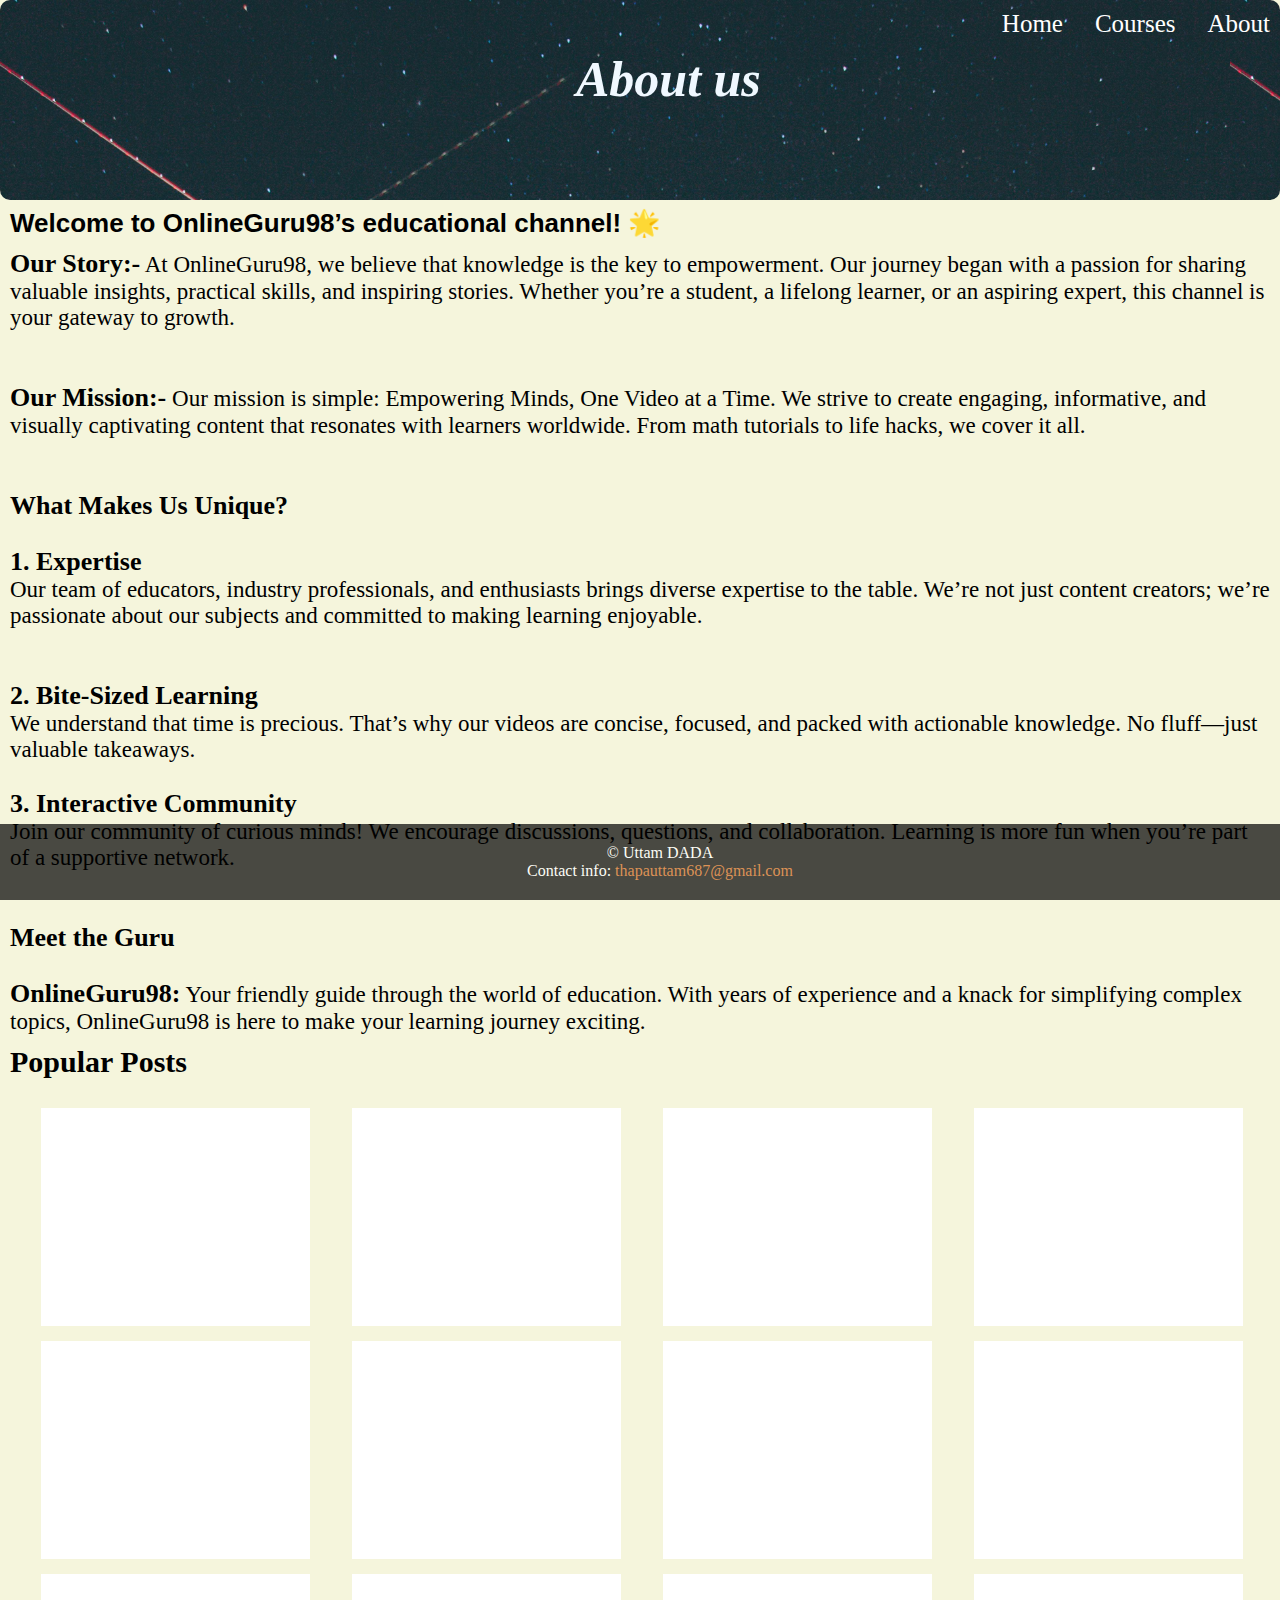
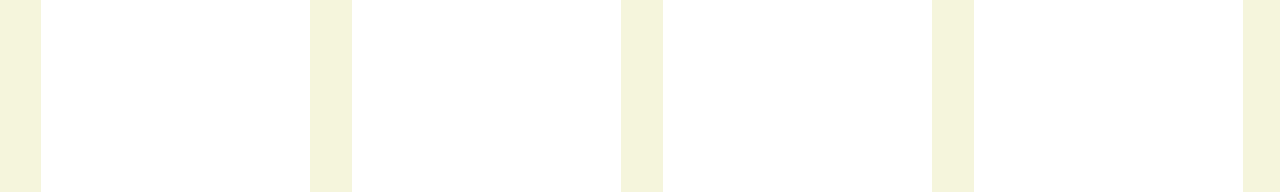
<file: about.html>
<!DOCTYPE html>
<html lang="en">
<head>
    <meta charset="UTF-8">
    <meta name="viewport" content="width=device-width, initial-scale=1.0">
    <link rel="stylesheet" href="style.css">
    <title>About - My Educational Website</title>
    <style>
   
        .panel li{
            display: flex;
            padding: 10px;
        }
        .panel li a{
            color: white;
            font-size: 25px;

        }
        .panel li a:hover{
            color: orange;
            border-bottom: 2px solid white;
        }
        @media only screen and (max-width:440px){
            .blaaa {
                text-align: center;
                height: 180px;
            }
            .blaaa h1{
                text-align: center;
            margin: 30px 14px 60px;
                
            }
            .all-about p{
                font-size: 24px;
            }
            .box1{
height: 100px;
width: auto;
margin: 15px;
            }
            .box2{
height: 150px;
width: auto;
margin: 15px;

            }
            .box3{
height: 150px;
width: auto;
margin: 15px;
            }
            .box4{
height: 150px;
width: auto;
margin: 15px;
            }
            .box{
                height: 150px;
    background-color: white;
    width: 120px;
    border: solid rgb(255, 255, 255);
    padding: 6px;
    margin-top: 15px;
    margin-left: 15px;
    margin-right: 15px;
            }
            .posts{
                display: flex;
                flex: start;
                flex-direction: row;
            }
            *{
                padding: 0%;
                margin: 0;
            }
        
        }

    </style>

</head>
<body>
    <header>
      
        <div class="panel">
            <ul>
                <li><a href="index.html">Home</a></li>
                &nbsp;
                    <li><a href="courses.html">Courses</a></li>
                    &nbsp;
                   <li> <a href="about.html">About</a></li>
                   
      
                
            </ul>
        </div>
        <div class="blaaa"><h1>About us</h1></div>
    </header>
<div class="all-about">
    <h3>Welcome to OnlineGuru98’s educational channel! 🌟</h3>
     
      <p>

<b>Our Story:-</b>
At OnlineGuru98, we believe that knowledge is the key to empowerment.
 Our journey began with a passion for sharing valuable insights, practical skills, and inspiring stories.
  Whether you’re a student, a lifelong learner, or an aspiring expert, this channel is your gateway to growth.
<br><br><br>
<b>Our Mission:-</b>
Our mission is simple: Empowering Minds, One Video at a Time. 
We strive to create engaging, informative, and visually captivating content that resonates with learners worldwide. 
From math tutorials to life hacks, we cover it all.
<br><br><br>
<b>What Makes Us Unique?</b>
<br><br>
<b>1. Expertise</b>
<br>
Our team of educators, industry professionals, and enthusiasts brings diverse expertise to the table.
 We’re not just content creators; we’re passionate about our subjects and committed to making learning enjoyable.
 <br><br><br>

<b>2. Bite-Sized Learning</b>
<br>
We understand that time is precious. That’s why our videos are concise, focused, and packed with actionable knowledge. No fluff—just valuable takeaways.
<br><br>
<b>3. Interactive Community</b>
<br>
Join our community of curious minds! We encourage discussions, questions, and collaboration. Learning is more fun when you’re part of a supportive network.
<br><br><br>
<b>Meet the Guru</b>
<br><br>
<b>OnlineGuru98:</b> Your friendly guide through the world of education. With years of experience and a knack for simplifying complex topics, OnlineGuru98 is here to make your learning journey exciting.
    </p>
</div>

<div class="popular"> <h3>Popular Posts</h3></div>
 <div class="posts">
   
<div class="box1 box ">
    <iframe width="560" height="315" src="https://www.youtube.com/embed/VXm5ciglR5Q?si=gMavHE-0zJFIlJWZ"
     title="YouTube video player" frameborder="0" allow="accelerometer; autoplay; clipboard-write; encrypted-media; gyroscope; picture-in-picture;
     web-share" referrerpolicy="strict-origin-when-cross-origin" allowfullscreen></iframe>


</div>
<div class="box2 box ">


    <iframe width="560" height="315" src="https://www.youtube.com/embed/LWSdIkb9uoA?si=uq8Ea51SWFy0J_Gj" 
    title="YouTube video player" frameborder="0" allow="accelerometer; autoplay; clipboard-write; encrypted-media; gyroscope; picture-in-picture;
     web-share" referrerpolicy="strict-origin-when-cross-origin" allowfullscreen></iframe>

</div>
<div class="box3 box ">


    <iframe width="560" height="315" src="https://www.youtube.com/embed/yBmLrxF39SM?si=HXYq7aeE9vL90wbT" 
    title="YouTube video player" frameborder="0" allow="accelerometer; autoplay; clipboard-write; encrypted-media; gyroscope; picture-in-picture; 
    web-share" referrerpolicy="strict-origin-when-cross-origin" allowfullscreen></iframe>

</div>
<div class="box4 box ">

    <iframe width="560" height="315" src="https://www.youtube.com/embed/4ASmff0Sr00?si=vuv_nsyy2qz_npMD"
     title="YouTube video player" frameborder="0" allow="accelerometer; autoplay; clipboard-write; encrypted-media; gyroscope; picture-in-picture;
     web-share" referrerpolicy="strict-origin-when-cross-origin" allowfullscreen></iframe>


</div>

<div class="box1 box ">
    
    <iframe width="560" height="315" src="https://www.youtube.com/embed/STrDM0Nv_aY?si=fRQzt687vPNqtSIF" 
    title="YouTube video player" frameborder="0" allow="accelerometer; autoplay; clipboard-write; encrypted-media; gyroscope; picture-in-picture;
     web-share" referrerpolicy="strict-origin-when-cross-origin" allowfullscreen></iframe>
</div>
<div class="box2 box ">


    <iframe width="560" height="315" src="https://www.youtube.com/embed/gaqTB4FztUA?si=PnzReyG0zcsE_FiG"
     title="YouTube video player" frameborder="0" allow="accelerometer; autoplay; clipboard-write; encrypted-media; gyroscope; picture-in-picture;
     web-share" referrerpolicy="strict-origin-when-cross-origin" allowfullscreen></iframe>

</div>
<div class="box3 box ">

    <iframe width="560" height="315" src="https://www.youtube.com/embed/SQJD8M8Pi_c?si=tSsYmy0DSJ_bgKeF" 
    title="YouTube video player" frameborder="0" allow="accelerometer; autoplay; clipboard-write; encrypted-media; gyroscope; picture-in-picture;
     web-share" referrerpolicy="strict-origin-when-cross-origin" allowfullscreen></iframe>
   

</div>
<div class="box4 box ">

    <iframe width="560" height="315" src="https://www.youtube.com/embed/YuUv8eaUoa4?si=4D6_IMEEYstqUr1S" 
    title="YouTube video player" frameborder="0" allow="accelerometer; autoplay; clipboard-write; encrypted-media; gyroscope; picture-in-picture;
     web-share" referrerpolicy="strict-origin-when-cross-origin" allowfullscreen></iframe>


</div>

<div class="box1 box ">
   
    <iframe width="560" height="315" src="https://www.youtube.com/embed/UJ5SS-Ho1HM?si=RmIP2m2SJwFNqzbL" 
    title="YouTube video player" frameborder="0" allow="accelerometer; autoplay; clipboard-write; encrypted-media; gyroscope; picture-in-picture;
     web-share" referrerpolicy="strict-origin-when-cross-origin" allowfullscreen></iframe>
</div>
<div class="box2 box ">


    <iframe width="560" height="315" src="https://www.youtube.com/embed/-nhlgPWMQ34?si=LcdlhVemKklC4gXi"
     title="YouTube video player" frameborder="0" allow="accelerometer; autoplay; clipboard-write; encrypted-media; gyroscope; picture-in-picture;
     web-share" referrerpolicy="strict-origin-when-cross-origin" allowfullscreen></iframe>

</div>
<div class="box3 box ">

    <iframe width="560" height="315" src="https://www.youtube.com/embed/efWT7jB7uWw?si=Vxf2wbdXCwd3AM2S" 
    title="YouTube video player" frameborder="0" allow="accelerometer; autoplay; clipboard-write; encrypted-media; gyroscope; picture-in-picture;
     web-share" referrerpolicy="strict-origin-when-cross-origin" allowfullscreen></iframe>
</div>
<div class="box4 box ">

    <iframe width="560" height="315" src="https://www.youtube.com/embed/gE5oziO3dCw?si=gLXGLTQJYzqY4rCP"
     title="YouTube video player" frameborder="0" allow="accelerometer; autoplay; clipboard-write; encrypted-media; gyroscope; picture-in-picture; 
    web-share" referrerpolicy="strict-origin-when-cross-origin" allowfullscreen></iframe>

</div>




 </div>




  

    <footer>
        <p>© Uttam DADA <br>
       Contact info: <a href="malito:thapauttam687@gmail.com" target="_blank">thapauttam687@gmail.com</a></p>
    </footer>
</body>
</html>
</file>
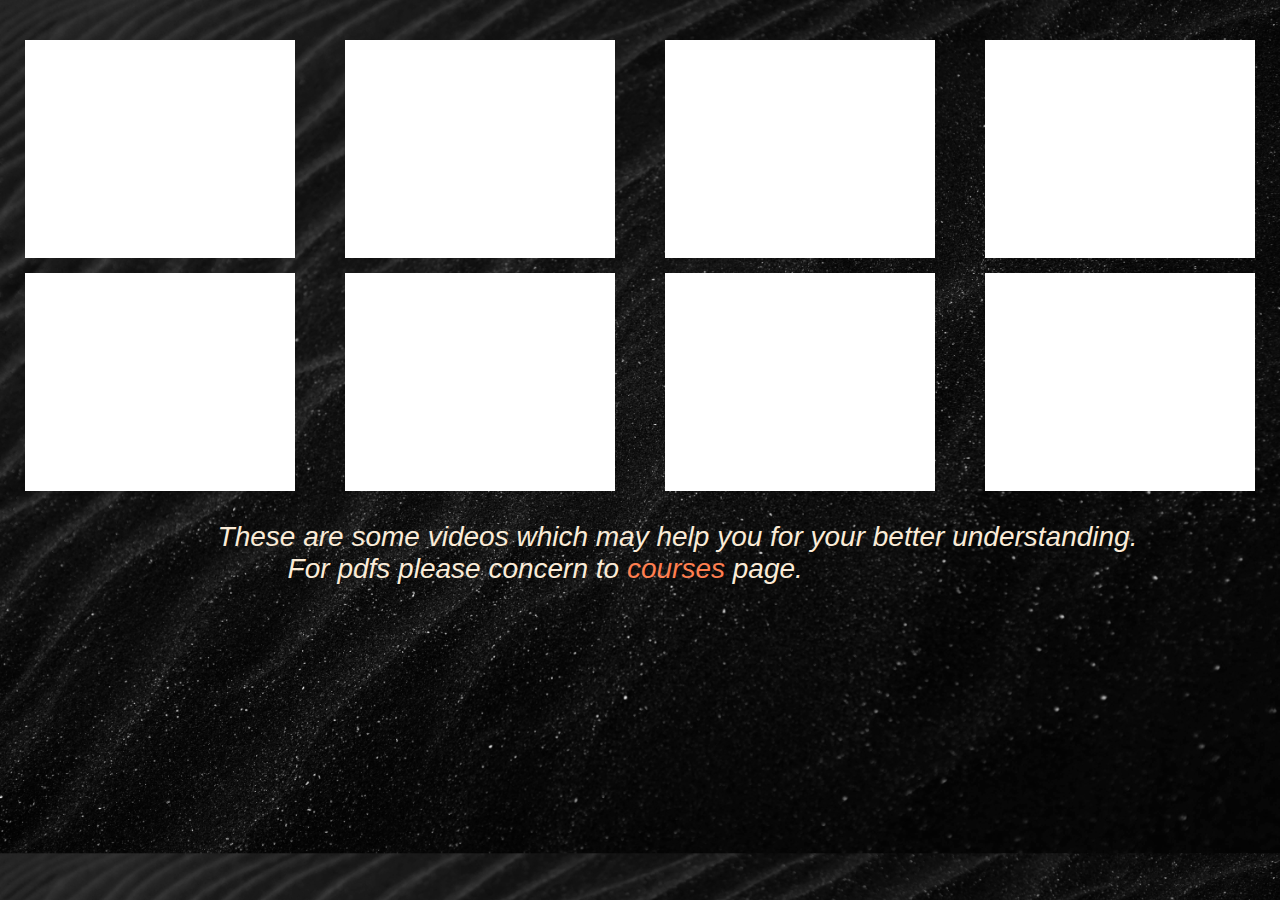
<file: class 5.html>
<!DOCTYPE html>
<html lang="en">
<head>
    <meta charset="UTF-8">
    <meta name="viewport" content="width=device-width, initial-scale=1.0">
    <title>Class 5</title>
    <link rel="stylesheet" href="style.css">
    <style>
      body{
background-size: cover;
      }

    
    </style>
</head>
<body background="images/nature.jpg" >

    <div class="post-section">


      <div class="box1 box">
        
        <iframe width="560" height="315" src="https://www.youtube.com/embed/ZOgGFPGfcZA?si=Ml1cFcjO6wMEL0Wn" 
        title="YouTube video player" frameborder="0" allow="accelerometer; autoplay; clipboard-write; encrypted-media; gyroscope; picture-in-picture;
         web-share" referrerpolicy="strict-origin-when-cross-origin" allowfullscreen></iframe>
        
      </div>
      <div class="box2 box">
      <iframe width="560" height="315" src="https://www.youtube.com/embed/6mLb9so7-4A?si=2l9vSmCMVkqBTlib" 
      title="YouTube video player" frameborder="0" allow="accelerometer; autoplay; clipboard-write; encrypted-media; gyroscope; picture-in-picture;
       web-share" referrerpolicy="strict-origin-when-cross-origin" allowfullscreen></iframe></div>
      <div class="box3 box">

      <iframe width="560" height="315" src="https://www.youtube.com/embed/C-q9MG1hjH8?si=upAr-fn9vxxfWj12"
       title="YouTube video player" frameborder="0" allow="accelerometer; autoplay; clipboard-write; encrypted-media; gyroscope; picture-in-picture; 
      web-share" referrerpolicy="strict-origin-when-cross-origin" allowfullscreen></iframe></div>
      <div class="box4 box">

        <iframe width="560" height="315" src="https://www.youtube.com/embed/C-q9MG1hjH8?si=zVG1fjt_fnBErHRA" 
        title="YouTube video player" frameborder="0" allow="accelerometer; autoplay; clipboard-write; encrypted-media; gyroscope; picture-in-picture;
         web-share" referrerpolicy="strict-origin-when-cross-origin" allowfullscreen></iframe>
      </div>



      <div class="box1 box">
        
        <iframe width="560" height="315" src="https://www.youtube.com/embed/dDWkZcWRQNM?si=FsOpUFrp1sCUhwNO"
         title="YouTube video player" frameborder="0" allow="accelerometer; autoplay; clipboard-write; encrypted-media; gyroscope; picture-in-picture;
         web-share" referrerpolicy="strict-origin-when-cross-origin" allowfullscreen></iframe>
        
      </div>
      <div class="box2 box">
        <iframe width="560" height="315" src="https://www.youtube.com/embed/SbVRIUkiAtc?si=incWkLzWJcB4vdVq"
         title="YouTube video player" frameborder="0" allow="accelerometer; autoplay; clipboard-write; encrypted-media; gyroscope; picture-in-picture; 
        web-share" referrerpolicy="strict-origin-when-cross-origin" allowfullscreen></iframe></div>
      <div class="box3 box">
        <iframe width="560" height="315" src="https://www.youtube.com/embed/qc5NYUVfaK0?si=WI8ChRS2iuwEFFU7" 
        title="YouTube video player" frameborder="0" allow="accelerometer; autoplay; clipboard-write; encrypted-media; gyroscope; picture-in-picture;
         web-share" referrerpolicy="strict-origin-when-cross-origin" allowfullscreen></iframe>
      </div>
      <div class="box4 box">

        <iframe width="560" height="315" src="https://www.youtube.com/embed/C-q9MG1hjH8?si=zVG1fjt_fnBErHRA" 
        title="YouTube video player" frameborder="0" allow="accelerometer; autoplay; clipboard-write; encrypted-media; gyroscope; picture-in-picture;
         web-share" referrerpolicy="strict-origin-when-cross-origin" allowfullscreen></iframe>
      </div>


       
       
  
    </div>

     <div class="help">
     <p> These are some videos which may help you for your better understanding.
      <br>
      &nbsp; &nbsp; &nbsp; &nbsp; &nbsp;For pdfs please concern to <a href="courses.html">courses</a>&nbsp;page.
     </p>
     </div>
   
    
</body>
</html>
</file>
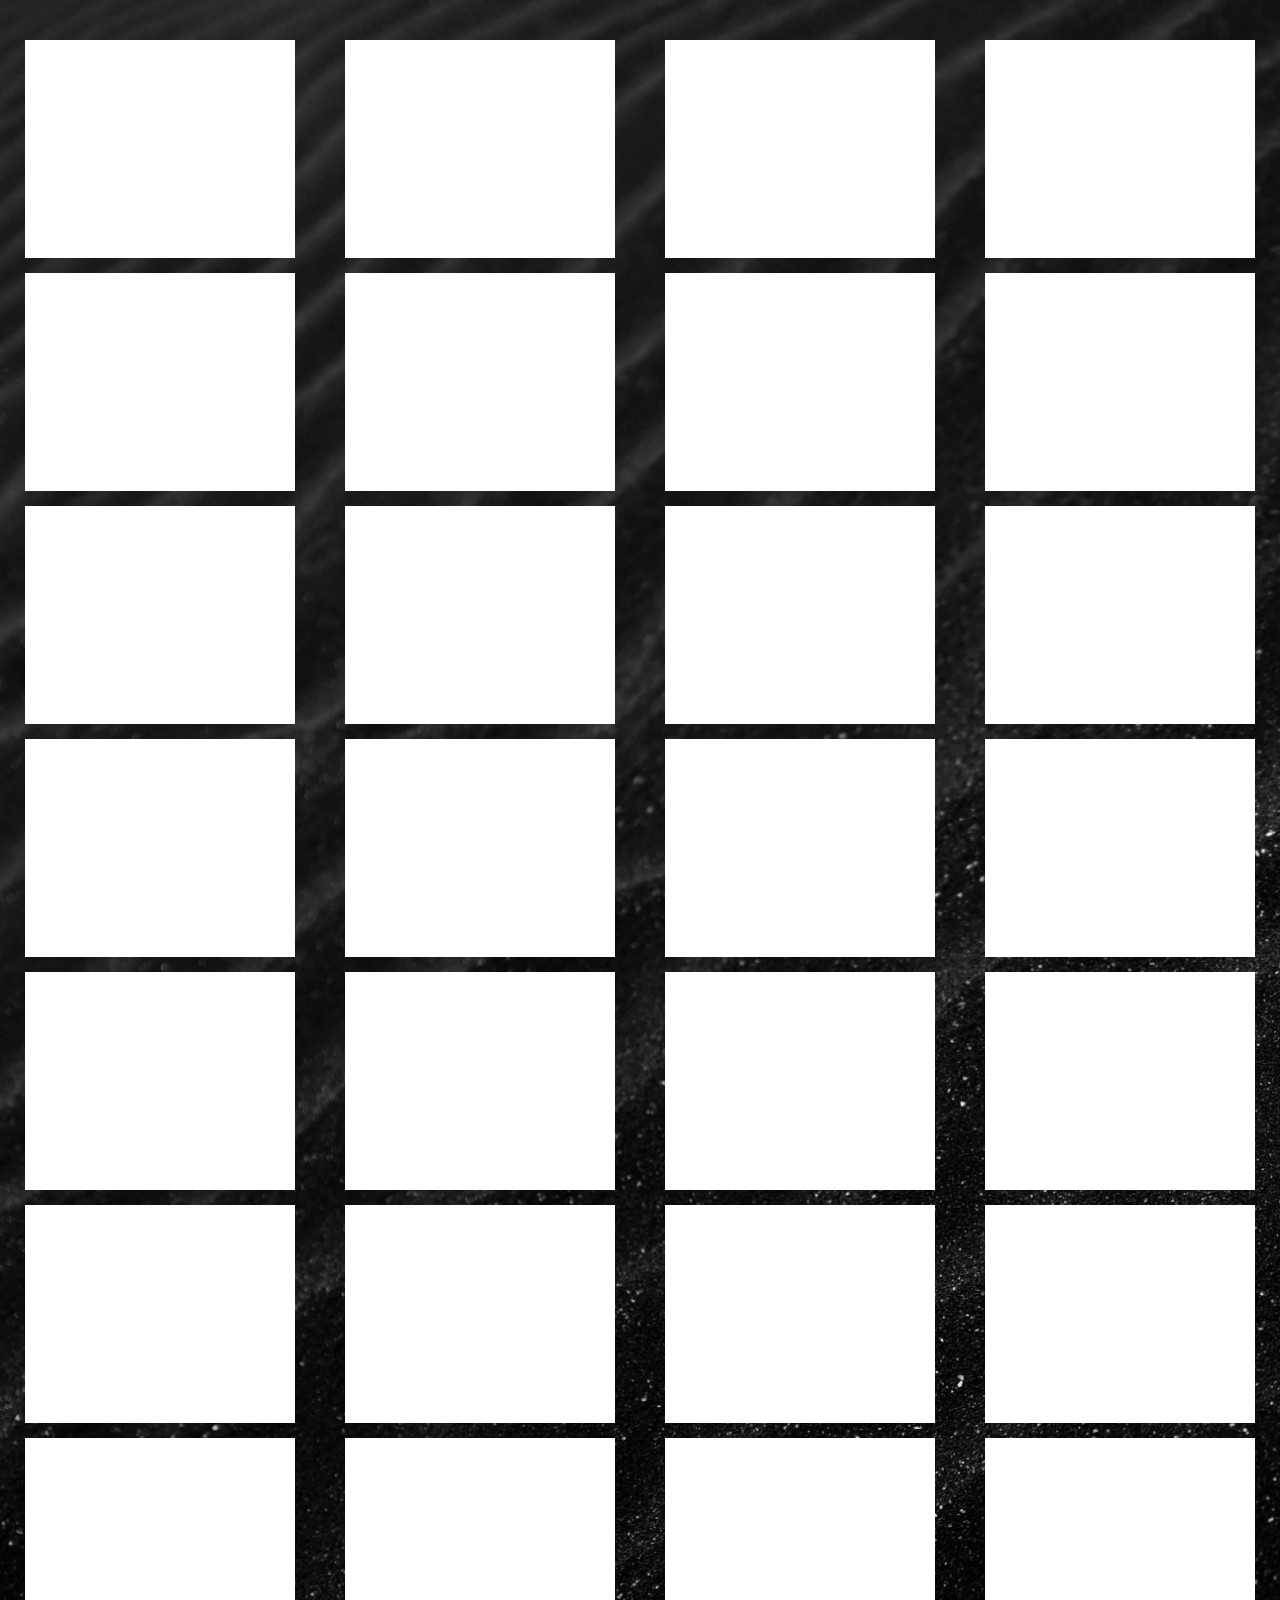
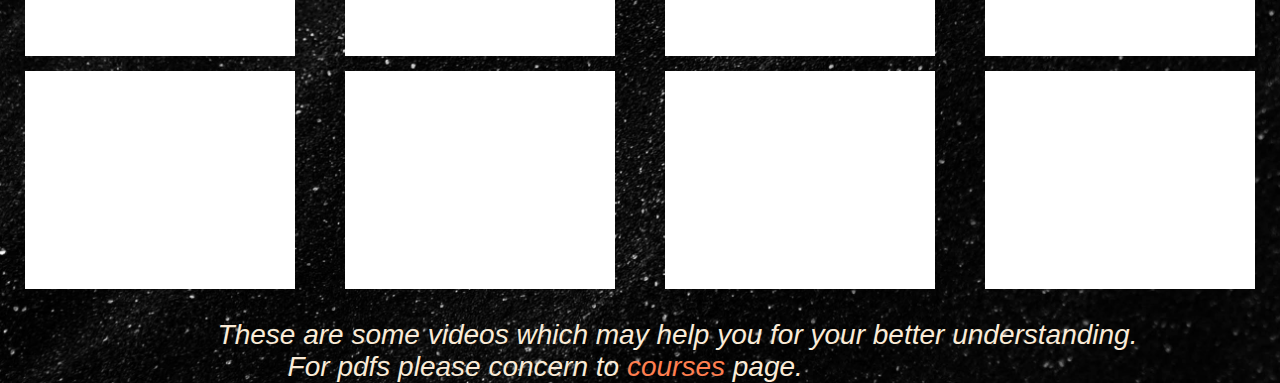
<file: class 6.html>
<!DOCTYPE html>
<html lang="en">
<head>
    <meta charset="UTF-8">
    <meta name="viewport" content="width=device-width, initial-scale=1.0">
    <title>Class 6</title>
    <link rel="stylesheet" href="style.css">
    <style>
      body{
background-size: cover;
      }
    </style>
</head>
<body background="images/nature.jpg" >

    <div class="post-section">


      <div class="box1 box">
        <iframe width="560" height="315" src="https://www.youtube.com/embed/videoseries?si=qvWhP5EA85v-jZbN&amp;list=PLy9p7R8UinvZsWf3QMgXp88dp9vkw5ilj" 
        title="YouTube video player" frameborder="0" allow="accelerometer; autoplay; clipboard-write; encrypted-media; gyroscope; picture-in-picture;
         web-share" referrerpolicy="strict-origin-when-cross-origin" allowfullscreen></iframe>
      
      </div>
      <div class="box2 box">
     
        <iframe width="560" height="315" src="https://www.youtube.com/embed/M_VkxKmp3zo?si=Suxzt2Uhk0D1WKo5" 
        title="YouTube video player" frameborder="0" allow="accelerometer; autoplay; clipboard-write; encrypted-media; gyroscope; picture-in-picture;
         web-share" referrerpolicy="strict-origin-when-cross-origin" allowfullscreen></iframe>

    </div>
      <div class="box3 box">
        <iframe width="560" height="315" src="https://www.youtube.com/embed/3s6oz6M4vpY?si=ESxpouwkk6l-VOnf"
         title="YouTube video player" frameborder="0" allow="accelerometer; autoplay; clipboard-write; encrypted-media; gyroscope; picture-in-picture;
         web-share" referrerpolicy="strict-origin-when-cross-origin" allowfullscreen></iframe>
     
    </div>
      <div class="box4 box">

        <iframe width="560" height="315" src="https://www.youtube.com/embed/m3aDiA-RzEE?si=JiePoSnqBH7SXQj6" 
        title="YouTube video player" frameborder="0" allow="accelerometer; autoplay; clipboard-write; encrypted-media; gyroscope; picture-in-picture;
         web-share" referrerpolicy="strict-origin-when-cross-origin" allowfullscreen></iframe>
      </div>



      <div class="box1 box">
        
        <iframe width="560" height="315" src="https://www.youtube.com/embed/aWmR-8wLsng?si=VEg2jqqIFlphezAv"
         title="YouTube video player" frameborder="0" allow="accelerometer; autoplay; clipboard-write; encrypted-media; gyroscope; picture-in-picture;
         web-share" referrerpolicy="strict-origin-when-cross-origin" allowfullscreen></iframe>
        
      </div>
      <div class="box2 box">
 
        <iframe width="560" height="315" src="https://www.youtube.com/embed/2vKpbIa6MAU?si=pSMSExRuXP6pQ94k"
         title="YouTube video player" frameborder="0" allow="accelerometer; autoplay; clipboard-write; encrypted-media; gyroscope; picture-in-picture; 
        web-share" referrerpolicy="strict-origin-when-cross-origin" allowfullscreen></iframe>
 
 
 
    </div>
      <div class="box3 box">
        <iframe width="560" height="315" src="https://www.youtube.com/embed/4P-jzAQd_yg?si=S-Ns4WI4dU_bqtvL" 
        title="YouTube video player" frameborder="0" allow="accelerometer; autoplay; clipboard-write; encrypted-media; gyroscope; picture-in-picture;
         web-share" referrerpolicy="strict-origin-when-cross-origin" allowfullscreen></iframe>
     
      </div>
      <div class="box4 box">

        <iframe width="560" height="315" src="https://www.youtube.com/embed/l28DstWhwbA?si=M5Kr0R7P7wA7Juer" 
        title="YouTube video player" frameborder="0" allow="accelerometer; autoplay; clipboard-write; encrypted-media; gyroscope; picture-in-picture;
         web-share" referrerpolicy="strict-origin-when-cross-origin" allowfullscreen></iframe>

      </div>


      <div class="box1 box">
        
        <iframe width="560" height="315" src="https://www.youtube.com/embed/tM-_msoxCgQ?si=ngYuZKZT9c11fEIE"
         title="YouTube video player" frameborder="0" allow="accelerometer; autoplay; clipboard-write; encrypted-media; gyroscope; picture-in-picture; 
        web-share" referrerpolicy="strict-origin-when-cross-origin" allowfullscreen></iframe>
        
      </div>
      <div class="box2 box">
 
        <iframe width="560" height="315" src="https://www.youtube.com/embed/yK_NdRvLtkE?si=Jq2sCnpu3r4udoX3" 
        title="YouTube video player" frameborder="0" allow="accelerometer; autoplay; clipboard-write; encrypted-media; gyroscope; picture-in-picture; 
        web-share" referrerpolicy="strict-origin-when-cross-origin" allowfullscreen></iframe>
 
 
 
    </div>
      <div class="box3 box">

        <iframe width="560" height="315" src="https://www.youtube.com/embed/H3e8vokYCLM?si=TN2YUSSJE3Rfr3ni" 
        title="YouTube video player" frameborder="0" allow="accelerometer; autoplay; clipboard-write; encrypted-media; gyroscope; picture-in-picture; 
        web-share" referrerpolicy="strict-origin-when-cross-origin" allowfullscreen></iframe>
      </div>
      <div class="box4 box">


        <iframe width="560" height="315" src="https://www.youtube.com/embed/CAprDjl059Y?si=YtDlHXRH6nHuuSAy"
         title="YouTube video player" frameborder="0" allow="accelerometer; autoplay; clipboard-write; encrypted-media; gyroscope; picture-in-picture;
         web-share" referrerpolicy="strict-origin-when-cross-origin" allowfullscreen></iframe>
      </div>



      <div class="box1 box">
        <iframe width="560" height="315" src="https://www.youtube.com/embed/xtbEU9Tch9I?si=M700JNrMBprxIlo4"
         title="YouTube video player" frameborder="0" allow="accelerometer; autoplay; clipboard-write; encrypted-media; gyroscope; picture-in-picture;
         web-share" referrerpolicy="strict-origin-when-cross-origin" allowfullscreen></iframe>
        
      </div>
      <div class="box2 box">
 
 
        <iframe width="560" height="315" src="https://www.youtube.com/embed/vL5HxGEHDNA?si=NcxUA0uPSBqsAg3_"
         title="YouTube video player" frameborder="0" allow="accelerometer; autoplay; clipboard-write; encrypted-media; gyroscope; picture-in-picture;
         web-share" referrerpolicy="strict-origin-when-cross-origin" allowfullscreen></iframe>
 
    </div>
      <div class="box3 box">

        <iframe width="560" height="315" src="https://www.youtube.com/embed/bh5nMPyF7I8?si=e0dkw7s57XQc-6F_" 
        title="YouTube video player" frameborder="0" allow="accelerometer; autoplay; clipboard-write; encrypted-media; gyroscope; picture-in-picture;
         web-share" referrerpolicy="strict-origin-when-cross-origin" allowfullscreen></iframe>
        
      </div>
      <div class="box4 box">

        <iframe width="560" height="315" src="https://www.youtube.com/embed/6j3_AgOjZmk?si=-geae1sVLRFRetpx"
         title="YouTube video player" frameborder="0" allow="accelerometer; autoplay; clipboard-write; encrypted-media; gyroscope; picture-in-picture; 
        web-share" referrerpolicy="strict-origin-when-cross-origin" allowfullscreen></iframe>
        
      </div>



      <div class="box1 box">
        
        <iframe width="560" height="315" src="https://www.youtube.com/embed/ard7s-c3uBM?si=TdyOPQjhufeIFID1" title="YouTube video player" frameborder="0" allow="accelerometer; autoplay; clipboard-write; encrypted-media; gyroscope; picture-in-picture; web-share" referrerpolicy="strict-origin-when-cross-origin" allowfullscreen></iframe>
      </div>
      <div class="box2 box">
 
 
        <iframe width="560" height="315" src="https://www.youtube.com/embed/3fGQGYbew2E?si=wFtm9HrDCFMoNj5J" title="YouTube video player" frameborder="0" allow="accelerometer; autoplay; clipboard-write; encrypted-media; gyroscope; picture-in-picture; web-share" referrerpolicy="strict-origin-when-cross-origin" allowfullscreen></iframe>
 
    </div>
      <div class="box3 box">

        <iframe width="560" height="315" src="https://www.youtube.com/embed/SuLdMRaAVRA?si=j2huwVxO7HFr9hyo" title="YouTube video player" frameborder="0" allow="accelerometer; autoplay; clipboard-write; encrypted-media; gyroscope; picture-in-picture; web-share" referrerpolicy="strict-origin-when-cross-origin" allowfullscreen></iframe>
        
      </div>
      <div class="box4 box">


        <iframe width="560" height="315" src="https://www.youtube.com/embed/ip4rGiNJy1A?si=woGFo5eVmREftfH4" title="YouTube video player" frameborder="0" allow="accelerometer; autoplay; clipboard-write; encrypted-media; gyroscope; picture-in-picture; web-share" referrerpolicy="strict-origin-when-cross-origin" allowfullscreen></iframe>
      </div>

      <div class="box1 box">
        
        <iframe width="560" height="315" src="https://www.youtube.com/embed/k4n0-7izV8E?si=FvGE87_xFyZo1n4N" title="YouTube video player" frameborder="0" allow="accelerometer; autoplay; clipboard-write; encrypted-media; gyroscope; picture-in-picture; web-share" referrerpolicy="strict-origin-when-cross-origin" allowfullscreen></iframe>
      </div>
      <div class="box2 box">
 
 
        <iframe width="560" height="315" src="https://www.youtube.com/embed/ZLzWFk1WMEI?si=eBKgRgDhRQlvz3gW" title="YouTube video player" frameborder="0" allow="accelerometer; autoplay; clipboard-write; encrypted-media; gyroscope; picture-in-picture; web-share" referrerpolicy="strict-origin-when-cross-origin" allowfullscreen></iframe>
 
    </div>
      <div class="box3 box">

        <iframe width="560" height="315" src="https://www.youtube.com/embed/RN4-gSzvjbY?si=oBPXaTADmcd-w5pz" title="YouTube video player" frameborder="0" allow="accelerometer; autoplay; clipboard-write; encrypted-media; gyroscope; picture-in-picture; web-share" referrerpolicy="strict-origin-when-cross-origin" allowfullscreen></iframe>
        
      </div>
      <div class="box4 box">

        <iframe width="560" height="315" src="https://www.youtube.com/embed/Jyhi6r6yIZU?si=_QyfnjiJYv7Hdxfr" title="YouTube video player" frameborder="0" allow="accelerometer; autoplay; clipboard-write; encrypted-media; gyroscope; picture-in-picture; web-share" referrerpolicy="strict-origin-when-cross-origin" allowfullscreen></iframe>
        
      </div>

      <div class="box1 box">
        
        <iframe width="560" height="315" src="https://www.youtube.com/embed/Msev22lor7g?si=JmLNQA5abuBxlXI9" title="YouTube video player" frameborder="0" allow="accelerometer; autoplay; clipboard-write; encrypted-media; gyroscope; picture-in-picture; web-share" referrerpolicy="strict-origin-when-cross-origin" allowfullscreen></iframe>
      </div>
      <div class="box2 box">
 
        <iframe width="560" height="315" src="https://www.youtube.com/embed/mHwhS2P801k?si=O_lJ7Kc37NYVUdYI" title="YouTube video player" frameborder="0" allow="accelerometer; autoplay; clipboard-write; encrypted-media; gyroscope; picture-in-picture;
         web-share" referrerpolicy="strict-origin-when-cross-origin" allowfullscreen></iframe>
 
 
    </div>
      <div class="box3 box">


        <iframe width="560" height="315" src="https://www.youtube.com/embed/wqtoUwlqlf4?si=700BMXgbNnD522U4" title="YouTube video player" frameborder="0" allow="accelerometer; autoplay; clipboard-write; encrypted-media; gyroscope; picture-in-picture;
         web-share" referrerpolicy="strict-origin-when-cross-origin" allowfullscreen></iframe>
      </div>
      <div class="box4 box">

        <iframe width="560" height="315" src="https://www.youtube.com/embed/4XDgi9Gej2A?si=5LyaJBKNs_FZ4dwZ" title="YouTube video player" frameborder="0" allow="accelerometer; autoplay; clipboard-write; encrypted-media; gyroscope; picture-in-picture;
         web-share" referrerpolicy="strict-origin-when-cross-origin" allowfullscreen></iframe>
        
      </div>

      <div class="box1 box">
        
        <iframe width="560" height="315" src="https://www.youtube.com/embed/dB_8oMErivc?si=HKeplMVslHPOnNfc" title="YouTube video player" frameborder="0" allow="accelerometer; autoplay; clipboard-write; encrypted-media; gyroscope; picture-in-picture;
         web-share" referrerpolicy="strict-origin-when-cross-origin" allowfullscreen></iframe>
      </div>
      <div class="box2 box">
 
        <iframe width="560" height="315" src="https://www.youtube.com/embed/L_Ti-56UpC4?si=sv6NVXv4QDYByo0W" title="YouTube video player" frameborder="0" allow="accelerometer; autoplay; clipboard-write; encrypted-media; gyroscope; picture-in-picture;
         web-share" referrerpolicy="strict-origin-when-cross-origin" allowfullscreen></iframe>
 
 
    </div>
      <div class="box3 box">


        <iframe width="560" height="315" src="https://www.youtube.com/embed/XTtXXIkrolE?si=WH71EezeP8XG9jtT" title="YouTube video player" frameborder="0" allow="accelerometer; autoplay; clipboard-write; encrypted-media; gyroscope; picture-in-picture; web-share" referrerpolicy="strict-origin-when-cross-origin" allowfullscreen></iframe>
      </div>
      <div class="box4 box">

        <iframe width="560" height="315" src="https://www.youtube.com/embed/0EtPIQ1h5Us?si=c4jbqiqJT8bOWUc0" title="YouTube video player" frameborder="0" allow="accelerometer; autoplay; clipboard-write; encrypted-media; gyroscope; picture-in-picture; web-share" referrerpolicy="strict-origin-when-cross-origin" allowfullscreen></iframe>
        
      </div>

      









       
  
    </div>

     <div class="help">
     <p> These are some videos which may help you for your better understanding.
      <br>
      &nbsp; &nbsp; &nbsp; &nbsp; &nbsp;For pdfs please concern to <a href="courses.html">courses</a>&nbsp;page.
     </p>
     </div>
   
    
</body>
</html>
</file>
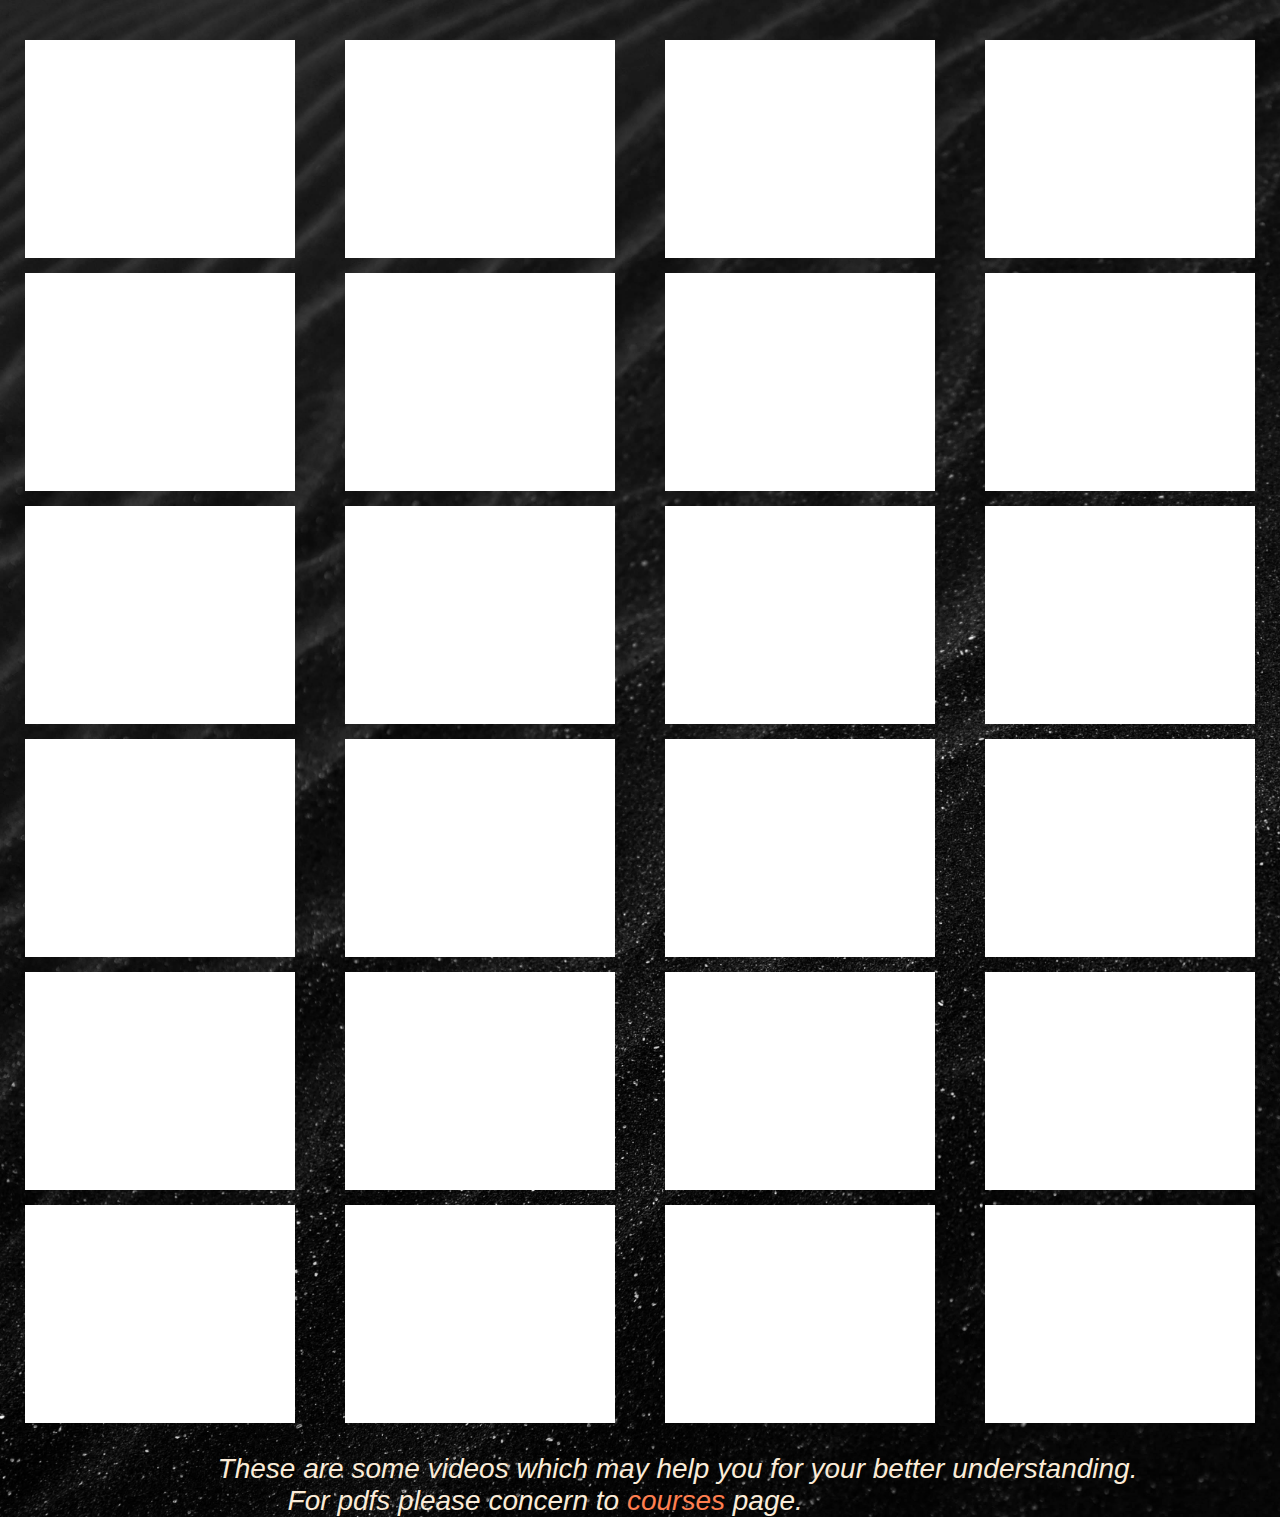
<file: class 7.html>
<!DOCTYPE html>
<html lang="en">
<head>
    <meta charset="UTF-8">
    <meta name="viewport" content="width=device-width, initial-scale=1.0">
    <title>Class 7</title>
    <link rel="stylesheet" href="style.css">
    <style>
        body{
            background-size: cover;
        }
    </style>
</head>
<body background="images/nature.jpg">

    <div class="post-section">


        <div class="box1 box">
        
            <iframe width="560" height="315" src="https://www.youtube.com/embed/PWfKCAv5KvQ?si=NZ8yJ00kbMMXA1Uy" title="YouTube video player" frameborder="0" allow="accelerometer; autoplay; clipboard-write; encrypted-media; gyroscope; picture-in-picture; web-share" referrerpolicy="strict-origin-when-cross-origin" allowfullscreen></iframe>
        </div>
        <div class="box2 box">
   
   
            <iframe width="560" height="315" src="https://www.youtube.com/embed/3CNgeCsWtXY?si=UUD3FlECXpCrFTdr" title="YouTube video player" frameborder="0" allow="accelerometer; autoplay; clipboard-write; encrypted-media; gyroscope; picture-in-picture; web-share" referrerpolicy="strict-origin-when-cross-origin" allowfullscreen></iframe>
   
      </div>
        <div class="box3 box">
  
            <iframe width="560" height="315" src="https://www.youtube.com/embed/WP09NcSfHNA?si=LcknBN2UgbsvX2Rd" title="YouTube video player" frameborder="0" allow="accelerometer; autoplay; clipboard-write; encrypted-media; gyroscope; picture-in-picture; web-share" referrerpolicy="strict-origin-when-cross-origin" allowfullscreen></iframe>
          
        </div>
        <div class="box4 box">
  
  
            <iframe width="560" height="315" src="https://www.youtube.com/embed/uJtJepTHfpY?si=VruCdUgfdf_8KxGe" title="YouTube video player" frameborder="0" allow="accelerometer; autoplay; clipboard-write; encrypted-media; gyroscope; picture-in-picture; web-share" referrerpolicy="strict-origin-when-cross-origin" allowfullscreen></iframe>
        </div>
  
        <div class="box1 box">
            <iframe width="560" height="315" src="https://www.youtube.com/embed/uDz22W-bcag?si=zcOVtjrIRcAvoWPv" title="YouTube video player" frameborder="0" allow="accelerometer; autoplay; clipboard-write; encrypted-media; gyroscope; picture-in-picture; web-share" referrerpolicy="strict-origin-when-cross-origin" allowfullscreen></iframe>
          
        </div>
        <div class="box2 box">
   
   
            <iframe width="560" height="315" src="https://www.youtube.com/embed/UJ3D-vDN_zI?si=ey_qJKNgeMWnRlcG" title="YouTube video player" frameborder="0" allow="accelerometer; autoplay; clipboard-write; encrypted-media; gyroscope; picture-in-picture; web-share" referrerpolicy="strict-origin-when-cross-origin" allowfullscreen></iframe>
   
      </div>
        <div class="box3 box">
  
            <iframe width="560" height="315" src="https://www.youtube.com/embed/UJ3D-vDN_zI?si=ey_qJKNgeMWnRlcG" title="YouTube video player" frameborder="0" allow="accelerometer; autoplay; clipboard-write; encrypted-media; gyroscope; picture-in-picture; web-share" referrerpolicy="strict-origin-when-cross-origin" allowfullscreen></iframe>
          
        </div>
        <div class="box4 box">
  
  
            <iframe width="560" height="315" src="https://www.youtube.com/embed/mSU12CGSwJk?si=q68m2wYIMZC6gdEz" title="YouTube video player" frameborder="0" allow="accelerometer; autoplay; clipboard-write; encrypted-media; gyroscope; picture-in-picture; web-share" referrerpolicy="strict-origin-when-cross-origin" allowfullscreen></iframe>
        </div>
  
        <div class="box1 box">
            <iframe width="560" height="315" src="https://www.youtube.com/embed/hNU72NtOP5Q?si=btH4tiSM4un0aTTy" title="YouTube video player" frameborder="0" allow="accelerometer; autoplay; clipboard-write; encrypted-media; gyroscope; picture-in-picture; web-share" referrerpolicy="strict-origin-when-cross-origin" allowfullscreen></iframe>
          
        </div>
        <div class="box2 box">
   
            <iframe width="560" height="315" src="https://www.youtube.com/embed/eUgG0F3_ei0?si=Kuw1xcRvNzTqLAT8" title="YouTube video player" frameborder="0" allow="accelerometer; autoplay; clipboard-write; encrypted-media; gyroscope; picture-in-picture; web-share" referrerpolicy="strict-origin-when-cross-origin" allowfullscreen></iframe>
   
   
      </div>
        <div class="box3 box">
  
            <iframe width="560" height="315" src="https://www.youtube.com/embed/5BOXGsf0EgQ?si=JCCpey0I1tusQjAI" title="YouTube video player" frameborder="0" allow="accelerometer; autoplay; clipboard-write; encrypted-media; gyroscope; picture-in-picture; web-share" referrerpolicy="strict-origin-when-cross-origin" allowfullscreen></iframe>
          
        </div>
        <div class="box4 box">
  
            <iframe width="560" height="315" src="https://www.youtube.com/embed/5BOXGsf0EgQ?si=WZKiRpB2NM8tXpV-" title="YouTube video player" frameborder="0" allow="accelerometer; autoplay; clipboard-write; encrypted-media; gyroscope; picture-in-picture; web-share" referrerpolicy="strict-origin-when-cross-origin" allowfullscreen></iframe>
          
        </div>
  
        <div class="box1 box">
            <iframe width="560" height="315" src="https://www.youtube.com/embed/sXr4_20nVtY?si=-zwQUDulfra2MqyC" title="YouTube video player" frameborder="0" allow="accelerometer; autoplay; clipboard-write; encrypted-media; gyroscope; picture-in-picture; web-share" referrerpolicy="strict-origin-when-cross-origin" allowfullscreen></iframe>
        
        </div>
        <div class="box2 box">
   
            <iframe width="560" height="315" src="https://www.youtube.com/embed/kyKsLFXJD2M?si=DZUXZkj3EAOWPbv6" title="YouTube video player" frameborder="0" allow="accelerometer; autoplay; clipboard-write; encrypted-media; gyroscope; picture-in-picture; web-share" referrerpolicy="strict-origin-when-cross-origin" allowfullscreen></iframe>
   
   
      </div>
        <div class="box3 box">
  
            <iframe width="560" height="315" src="https://www.youtube.com/embed/hG8qLc9o4Z8?si=ycEdRk902FCh2txS" title="YouTube video player" frameborder="0" allow="accelerometer; autoplay; clipboard-write; encrypted-media; gyroscope; picture-in-picture; web-share" referrerpolicy="strict-origin-when-cross-origin" allowfullscreen></iframe>
          
        </div>
        <div class="box4 box">
  
            <iframe width="560" height="315" src="https://www.youtube.com/embed/k361Y-0IF_c?si=DN-nMky1DM0p_97Y" title="YouTube video player" frameborder="0" allow="accelerometer; autoplay; clipboard-write; encrypted-media; gyroscope; picture-in-picture; web-share" referrerpolicy="strict-origin-when-cross-origin" allowfullscreen></iframe>
          
        </div>
  
        <div class="box1 box">
            <iframe width="560" height="315" src="https://www.youtube.com/embed/Ojv3PcuGEVA?si=xUyK_UGvEmvCH1it" title="YouTube video player" frameborder="0" allow="accelerometer; autoplay; clipboard-write; encrypted-media; gyroscope; picture-in-picture; web-share" referrerpolicy="strict-origin-when-cross-origin" allowfullscreen></iframe>
          
        </div>
        <div class="box2 box">
   
            <iframe width="560" height="315" src="https://www.youtube.com/embed/GcRrYw8XuOg?si=pRrZc_amfFOWfhZq" title="YouTube video player" frameborder="0" allow="accelerometer; autoplay; clipboard-write; encrypted-media; gyroscope; picture-in-picture; web-share" referrerpolicy="strict-origin-when-cross-origin" allowfullscreen></iframe>
   
   
      </div>
        <div class="box3 box">
            <iframe width="560" height="315" src="https://www.youtube.com/embed/i3ekwI7_QYg?si=V9y_mlyUYkI4Ea-H" title="YouTube video player" frameborder="0" allow="accelerometer; autoplay; clipboard-write; encrypted-media; gyroscope; picture-in-picture; web-share" referrerpolicy="strict-origin-when-cross-origin" allowfullscreen></iframe>
  
          
        </div>
        <div class="box4 box">
  
            <iframe width="560" height="315" src="https://www.youtube.com/embed/PhZFGY2u1r4?si=2TZy_d3xb6vQmIbj" title="YouTube video player" frameborder="0" allow="accelerometer; autoplay; clipboard-write; encrypted-media; gyroscope; picture-in-picture; web-share" referrerpolicy="strict-origin-when-cross-origin" allowfullscreen></iframe>
          
        </div>
  
        <div class="box1 box">
          
            <iframe width="560" height="315" src="https://www.youtube.com/embed/9sluQ00W3Ic?si=Brq-sU8QJ7pHosSL" title="YouTube video player" frameborder="0" allow="accelerometer; autoplay; clipboard-write; encrypted-media; gyroscope; picture-in-picture; web-share" referrerpolicy="strict-origin-when-cross-origin" allowfullscreen></iframe>
        </div>
        <div class="box2 box">
   
            <iframe width="560" height="315" src="https://www.youtube.com/embed/uAH0MQhsf-I?si=-P22-J0DGSNqKMaM" title="YouTube video player" frameborder="0" allow="accelerometer; autoplay; clipboard-write; encrypted-media; gyroscope; picture-in-picture; web-share" referrerpolicy="strict-origin-when-cross-origin" allowfullscreen></iframe>
   
   
      </div>
        <div class="box3 box">
  
            <iframe width="560" height="315" src="https://www.youtube.com/embed/MMako4RHie4?si=Vyuj5FiX5hCYXha6" title="YouTube video player" frameborder="0" allow="accelerometer; autoplay; clipboard-write; encrypted-media; gyroscope; picture-in-picture; web-share" referrerpolicy="strict-origin-when-cross-origin" allowfullscreen></iframe>
          
        </div>
        <div class="box4 box">
  
  
            <iframe width="560" height="315" src="https://www.youtube.com/embed/YMUKpx5vrmI?si=lk3-376UAOu-5oDg" title="YouTube video player" frameborder="0" allow="accelerometer; autoplay; clipboard-write; encrypted-media; gyroscope; picture-in-picture; web-share" referrerpolicy="strict-origin-when-cross-origin" allowfullscreen></iframe>
        </div>
  
    

    </div>
    
    <div class="help">
        <p> These are some videos which may help you for your better understanding.
         <br>
         &nbsp; &nbsp; &nbsp; &nbsp; &nbsp;For pdfs please concern to <a href="courses.html">courses</a>&nbsp;page.
        </p>
        </div>
      
</body>
</html>
</file>
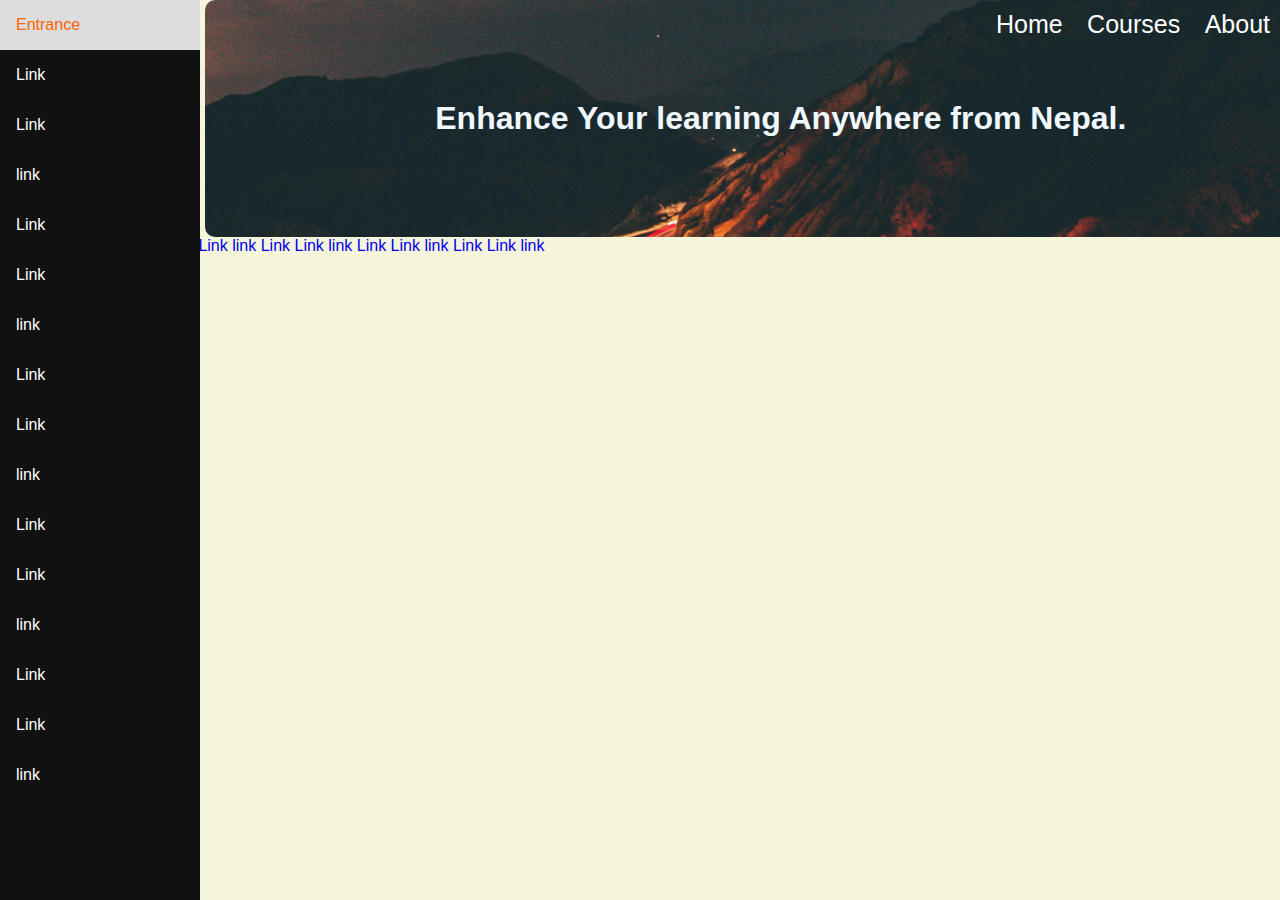
<file: courses.html>
<!DOCTYPE html>
<html lang="en">
<head>
<title> About US</title>
<meta charset="utf-8">
<meta name="viewport" content="width=device-width, initial-scale=1">
<style>
    
* {
  box-sizing: border-box;
}

body {
  margin: 0;
  font-family: Arial, Helvetica, sans-serif;
}

/* Style the side navigation */
.sidenav {
  height: 100%;
  width: 200px;
  position: fixed;
  z-index: 1;
  top: 0;
  left: 0;
  background-color: #111;
  overflow-x: hidden;
}


/* Side navigation links */
.sidenav a {
  color: white;
  padding: 16px;
  text-decoration: none;
  display: block;
}

/* Change color on hover */
.sidenav a:hover {
  background-color: #ddd;
  color: rgb(255, 98, 0);
  transition: 1s;
}

/* Style the content */
.content {
  margin-left: 200px;
  padding-left: 20px;
  margin-top: 0px;
  background-size: 1230px;
}
.panel li {
  display: flex;
padding: 10px;

}
.panel a{
  color: white;
  font-size:25px;
}
.panel a:hover{
  color: orange;
  border-bottom: 2px solid white;
}
@media screen and (max-width : 768px) {
  h1{
    font-size: medium;
  }
  
}
@media  screen and (max-width : 640px) {
  .panel {
    display: none;
  }
  h1{
   padding-left: 30px ;
  }
  .sidenav{
    display: none;
  }
  .pdf-section{
  width: 100%;
  height: auto;
  display: grid;
  grid-template-columns: repeat(5,115px);
  grid-template-rows: repeat(3,50px);
  margin: 10px 10px;
row-gap: 10px;
  column-gap: 9px;

}
.pdf-section a{
  font-size: large;
  border: 2px solid black;
  border-radius: 10px;
 padding: 7px 10px;
  text-align: center;
}
}


</style>
<link rel="stylesheet" href="style.css">
</head>
<body >

<div class="panel">
    <ul>
        <li><a href="index.html">Home</a></li>
 
      <li><a href="courses.html">Courses</a></li>

     <li> <a href="about.html">About</a></li>
     

    </ul></div>

<div class="sidenav">
  <a href="entrance.pdf" target="_blank">Entrance</a>
  <a href="#">Link</a>
  <a href="#">Link</a>
  <a href="#">link</a>
  <a href="#">Link</a>
  <a href="#">Link</a>
  <a href="#">link</a>
  <a href="#">Link</a>
  <a href="#">Link</a>
  <a href="#">link</a>
  <a href="#">Link</a>
  <a href="#">Link</a>
  <a href="#">link</a>
  <a href="#">Link</a>
  <a href="#">Link</a>
  <a href="#">link</a>
  
</div>


<section class="cta">
  <h1>
 Enhance Your learning Anywhere from Nepal.
  </h1>
</section>
<div class="pdf-section">
  <a href="entrance.pdf" target="_blank">Entrance</a>
  <a href="#">Link</a>
  <a href="#">Link</a>
  <a href="#">link</a>
  <a href="#">Link</a>
  <a href="#">Link</a>
  <a href="#">link</a>
  <a href="#">Link</a>
  <a href="#">Link</a>
  <a href="#">link</a>
  <a href="#">Link</a>
  <a href="#">Link</a>
  <a href="#">link</a>
  <a href="#">Link</a>
  <a href="#">Link</a>
  <a href="#">link</a>
  
</div>

</body>
</html>
</file>
<file: style.css>
* {
    margin: 0px;
    padding: 0px;
    text-decoration: none;
    list-style: none;
}
body{
    background-color: beige;
}
.logo{
    color: whitesmoke;
    font-size: 30px;
    font-weight: bolder;
    padding: 3px 3px 3px;
    font-family: Cambria, Cochin, Georgia, Times, 'Times New Roman', serif;
}


nav{
    justify-content: space-between;
    display: flex;
    background: linear-gradient(90deg, rgba(0, 36, 72, 1) 0%, rgba(9, 121, 113, 1) 50%, rgba(2, 172, 183, 1) 100%);
    align-items: center;
    padding: 0 10px ;
}
.nav-bar li{
    display: inline-block;
    padding: 0 8px ;
    
    
}
.nav-bar li:hover{
    border-bottom: 2px solid white;
}
.nav-bar a{
    color: whitesmoke;
    font-size: medium;
    font-weight: bolder;
    
}
button{
    background-color: brown;
    padding: 3px 5px;
    border-radius: 5px;
    font-weight: bold;
   
}
.nav-bar a:hover{
    color: orange;

}
.sus a:hover{
    color: rgb(146, 199, 225);
}
.hamburger{
 
 height: 15px;
 width: 30px;
 padding: 1px;
 justify-content: center;
 display: none;
 margin-right: 5px;
 cursor: pointer;
 align-items: center;



}
.line{
    background-color: white;
    height: 3px;
    width: 20px;
    padding: 3px;
    margin: 2px auto;
    border-radius: 5px;


cursor: pointer;
}
@media screen and (max-width:768px){
    .hamburger{
        display: flex;
        flex-direction: column;
        padding: 2px;
        
    }
    .nav-links{
        display: none;

    }
   

   
}

/* main body*/
.main-part{
    display: flex;
    margin: 15px 10px;
    justify-content: space-between;
}
.sidebar{
    float: right;
    height: 80vh;
    width: 20%;
    background-color: white;
    margin: 8px 8px;
   
}
.sidebar h3{
    text-align: center;
    font-size: 25px;
    font-family: 'Times New Roman', Times, serif;
    margin-top: 5px;
}
.sidebar li{
    display: flex;
    justify-content: center;
    align-items: center;
margin-top: 15px;
}
.sidebar li a{
    font-size: 20px;
    font-family: Arial, Helvetica, sans-serif;
    font-weight: bolder;
    color: #000000;
    width: 100%;
    padding: 2px 10px;
   
   
}
.sidebar a:hover{
    background-color: antiquewhite;
    text-align: center;
}

.post{
    width: 97%;
    height: 70vh;
    background-color: rgb(255, 255, 255);
    margin: 8px 10px;
    
}
.entry-header{
    display: flex;
    flex-direction: column;
    margin: 8px 8px;
}
.entry-title{
    font-size: 25px;
    padding: 6px;
    font-weight: bold;
}
.name{
    font-style: italic ;
    font-size: 20px;
}
.link{
    display: flex;
    margin: 5px 7px;
    justify-content: space-evenly;
}
.link p{
    display: flex;

    font-size: 23px;
    margin:auto  8px;
    width: 300px;
    font-weight: lighter;
 word-spacing: 3px;
}
.article-side{
    width: 75%;
    background-color: white;
    height: 1000px;
}
.learn{
    background-color: rgba(75, 108, 255, 0.667);
    color: white;
    cursor: pointer;
   padding: 10px;
   border-radius: 10px;
  
   font-size: 20px;
margin: 30px;

}
.learn-btn{
    align-items: center;
    justify-content: center;
    display: flex;
    height: 50px;
    margin: 50px;
}
@media  (max-width: 768px) {
    .link p{
        font-size: 16px;
    }
    .sidebar{
        flex-wrap: wrap;
    }
}
/*about page*/


.panel ul li {

    display: inline;

    display: inline-block;
    margin-right: 0px;
    justify-content: space-between;


}

.panel {
    float: right;
}

.panel a {
    color: white;
}


.cta {
    margin-right: 0%;
    background-image: url(images/another.jpg);
    border-radius: 10px;
    margin-left: 16%;
    padding: 100px 0px;
    width: 90%;
    color: aliceblue;
    text-align: center;
    background-size: cover;
    background-position: center;


}
@media screen and (max-width:640px) {
    .cta{
        width:100%;
        margin-left:0%;
    }
    
}
.yt {
    width: 30%;
    border-radius: 1px;
    margin-top: 20px;
    margin-left: 5px;
}

.video {
    width: 30%;
    margin-top: 10px;
    margin-left: 5px;
    display: block;
}

.loksewa {
    margin-left: 5px;
    margin-top: 2px;
    font-family: 'Trebuchet MS', 'Lucida Sans Unicode', 'Lucida Grande', 'Lucida Sans', Arial, sans-serif;
    font-size: 20px;
    font-weight: bold;
    padding-left: 5px;
}

.lokvid {
    padding: 5px;
    margin-left: 5px;
    margin-top: 5px;

}



/*nnn*/





.active {
    font-size: 28px;
}

.nav ul li {
    font-size: 18px;
    display: block;
    float: right;


}

.nav ul li a {
    display: block;
    word-spacing: 10px;
    padding: 30px;
    font-size: 18px;
    height: 1cm;
    float: right;
}

.nav ul {
    list-style: none;
    display: block;
    font-size: 18px;
    float: left;

}


/*about*/
.blaaa {
    font-size: 25px;

    align-items: center;

    background-image: url(images/another.jpg);
    width: 100%;
    height: 200px;
    background-size: 1230px;
    border-radius: 10px;


}

.blaaa h1 {
    align-items: center;
    font-style: italic;
    color: aliceblue;
    margin-left: 45%;
    padding-top: 50px;
}

.panel {
    float: right;
}

footer {
    padding: 20px;
    background-color: #000000;
    opacity: 70%;
    color: white;
    text-align: center;
    position: fixed;
    left: 0;
    bottom: 0;
    width: 100%;
}

footer a {
    color: chocolate;
}





/*5*/
.post-section {
    margin-top: 15px;
    display: flex;
    flex-wrap: wrap;
    justify-content: space-between;
    padding: 10px 10px 10px;

}

.box {
    height: 200px;
    background-color: white;
    width: 20%;
    border: solid rgb(255, 255, 255);
    padding: 6px;
    margin-top: 15px;
    margin-left: 15px;
    margin-right: 15px;
}

.box1 iframe {

    width: 100%;
    height: 100%;
}

.box2 iframe {
    width: 100%;
    height: 100%;
}

.box3 iframe {
    width: 100%;
    height: 100%;
}

.box4 iframe {
    width: 100%;
    height: 100%;
}

.help {
    align-items: center;
    margin-top: 15px;
    margin-left: 17%;
    margin-right: 30px;
}

.help p {
    font-size: 28px;
    font-style: italic;
    font-family: Arial, Helvetica, sans-serif;
    color: antiquewhite;
    margin-top: 20px;
}

.help p a {
    color: coral;
}

/*about*/

.posts {
    display: flex;
    flex-wrap: wrap;
    justify-content: space-evenly;
    margin-top: 14px;
    margin-right: 10px;
    margin-left: 14px;
}

.popular h3 {
    margin-left: 10px;
    color: black;
    margin-top: 10px;
    font-size: 30px;
    font-weight: bold;

}

.all-about {
    margin-left: 10px;
    margin-right: 10px;
    margin-top: 8px;
}

.all-about h3 {
    font-size: 26px;
    font-family: Arial, Helvetica, sans-serif;
    font-weight: bold;

    margin-bottom: 10px;
}

.all-about p {
    font-size: 23px;
}

.all-about b {
    font-size: 26px;
}

/*contact*/
.contact-logo {
    display: flex;
    margin-left: 10px;
}



/*6*/
</file>
